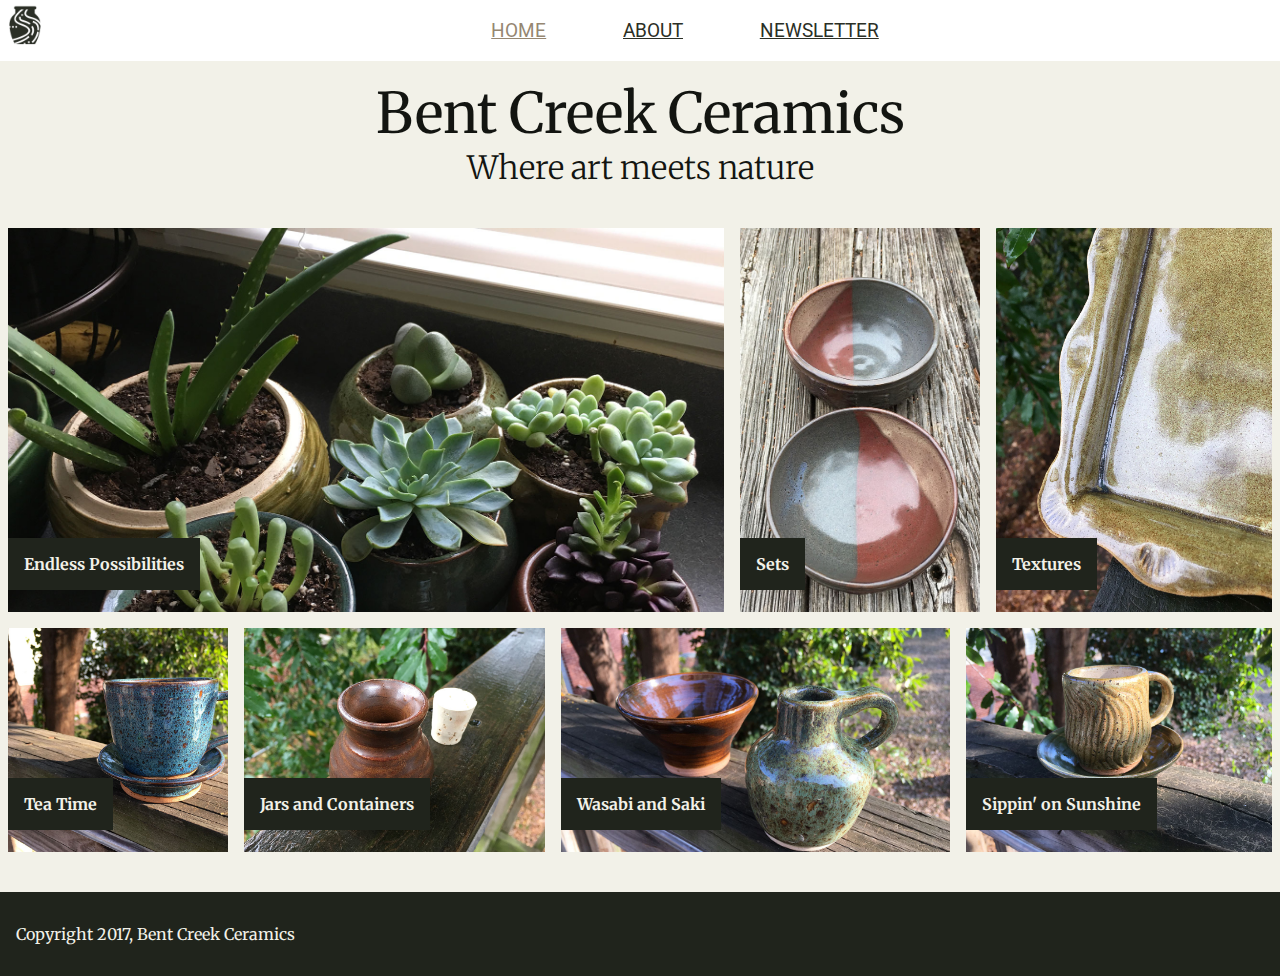
<file: index.html>
<!DOCTYPE html>
<html lang="en">
  <head>
    <meta charset="utf-8">
    <link rel="shortcut icon" href="images/favicon.ico" type="image/x-icon">
    <link rel="icon" href="images/favicon.ico" type="image/x-icon">
    <link rel="stylesheet" href="styles.css">
    <title>Bent Creek Ceramics</title>
  </head>
  <body>
    <header>
      <div class="nav-bar">
        <img id="logo" src="./images/bent-creek-logo.png" alt="logo">
        <nav>
          <ul>
            <li><a href="index.html" class="selected">Home</a></li>
            <li><a href="about.html">About</a></li>
            <li><a href="newsletter.html">Newsletter</a></li>
          </ul>
        </nav>
      </div>
    </header>
    <section class="heading">
      <h1>Bent Creek Ceramics</h1>
      <h3>Where art meets nature</h3>
    </section>
    <section class="home-images-large">
      <div class="large-wide-image1">
        <h4>Endless Possibilities</h4>
      </div>
      <div class="large-thin-image1">
        <h4>Sets</h4>
      </div>
      <div class="large-thin-image2">
        <h4>Textures</h4>
      </div>
    </section>
    <section class="home-images-small">
        <div class="small-thin-image1">
          <h4>Tea Time</h4>
        </div>
        <div class="small-thin-image2">
          <h4>Jars and Containers</h4>
        </div>
        <div class="small-wide-image1">
          <h4>Wasabi and Saki</h4>
        </div>
        <div class="small-thin-image3">
          <h4>Sippin' on Sunshine</h4>
        </div>
    </section>
    <footer>
      <p>Copyright 2017, Bent Creek Ceramics</p>
    </footer>
  </body>
</html>
</file>
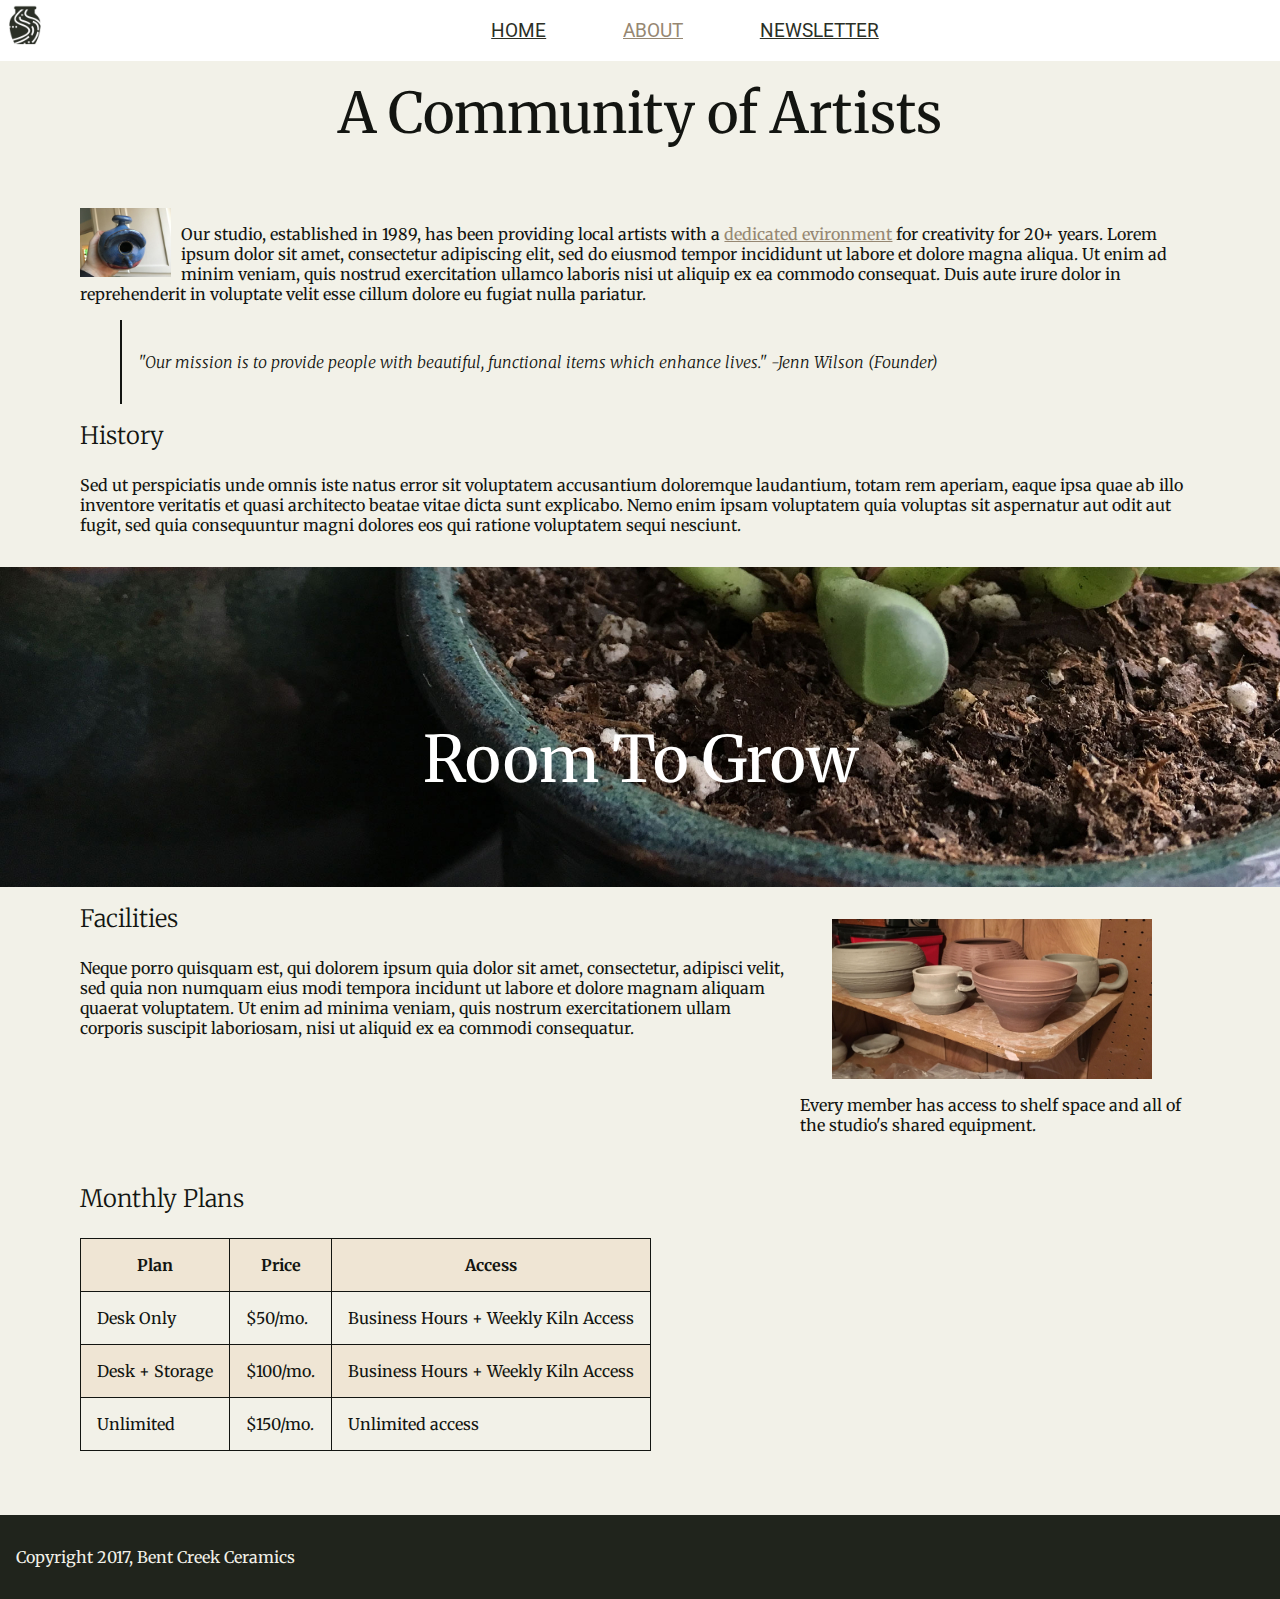
<file: about.html>
<!DOCTYPE html>
<html lang="en">
  <head>
    <meta charset="utf-8">
    <link rel="shortcut icon" href="images/favicon.ico" type="image/x-icon">
    <link rel="icon" href="images/favicon.ico" type="image/x-icon">
    <link rel="stylesheet" href="styles.css">
    <title>Bent Creek Ceramics - About</title>
  </head>
  <body>
    <header>
      <div class="nav-bar">
        <img id="logo" src="./images/bent-creek-logo.png" height="35" width="35" alt="logo">
        <nav>
          <ul>
            <li><a href="index.html">Home</a></li>
            <li><a href="about.html" class="selected">About</a></li>
            <li><a href="newsletter.html">Newsletter</a></li>
          </ul>
        </nav>
      </div>
    </header>
    <div class="wrapper">
        <h1 class="heading">A Community of Artists</h1>
      <section class="wide-margin">
        <img src="./images/birdhouse.jpg" alt="birdhouse" class="birdhouse">
        <p>Our studio, established in 1989, has been providing local artists with a <a href="#facilities">dedicated evironment</a> for creativity for 20+ years. Lorem ipsum dolor sit amet, consectetur adipiscing elit, sed do eiusmod tempor incididunt ut labore et dolore magna aliqua. Ut enim ad minim veniam, quis nostrud exercitation ullamco laboris nisi ut aliquip ex ea commodo consequat. Duis aute irure dolor in reprehenderit in voluptate velit esse cillum dolore eu fugiat nulla pariatur.</p>
        <blockquote>
          <p>"Our mission is to provide people with beautiful, functional items which enhance lives."
-Jenn Wilson (Founder)</p>
        </blockquote>
        <h3>History</h3>
        <p>Sed ut perspiciatis unde omnis iste natus error sit voluptatem accusantium doloremque laudantium, totam rem aperiam, eaque ipsa quae ab illo inventore veritatis et quasi architecto beatae vitae dicta sunt explicabo. Nemo enim ipsam voluptatem quia voluptas sit aspernatur aut odit aut fugit, sed quia consequuntur magni dolores eos qui ratione voluptatem sequi nesciunt.</p>
      </section>
      <div class="section-header-image">
        <h3 class="h3-center">Room To Grow</h3>
      </div>
      <a name="facilities"><section class="section-small"></a>
        <h3>Facilities</h3>
        <p>Neque porro quisquam est, qui dolorem ipsum quia dolor sit amet, consectetur, adipisci velit, sed quia non numquam eius modi tempora incidunt ut labore et dolore magnam aliquam quaerat voluptatem. Ut enim ad minima veniam, quis nostrum exercitationem ullam corporis suscipit laboriosam, nisi ut aliquid ex ea commodi consequatur.</p>
      </section>
      <aside class="pots">
        <img src="./images/background-1.jpg" alt="more pots">
        <p>Every member has access to shelf space and all of the studio's shared equipment.</p>
      </aside>
      <section class="plans">
        <h3>Monthly Plans</h3>
        <table>
          <thead>
            <tr class="trcolor">
              <th>Plan </th>
              <th>Price</th>
              <th>Access</th>
            </tr>
          </thead>
          <tbody>
            <tr>
              <td>Desk Only</td>
              <td>$50/mo.</td>
              <td>Business Hours + Weekly Kiln Access</td>
            </tr>
            <tr class="trcolor">
              <td>Desk + Storage </td>
              <td>$100/mo.</td>
              <td>Business Hours + Weekly Kiln Access</td>
            </tr>
            <tr>
              <td>Unlimited </td>
              <td>$150/mo.</td>
              <td>Unlimited access</td>
            </tr>
          </tbody>
        </table>
      </section>
    </div>
    <footer>
      <p>Copyright 2017, Bent Creek Ceramics</p>
    </footer>

  </body>
</html>
</file>
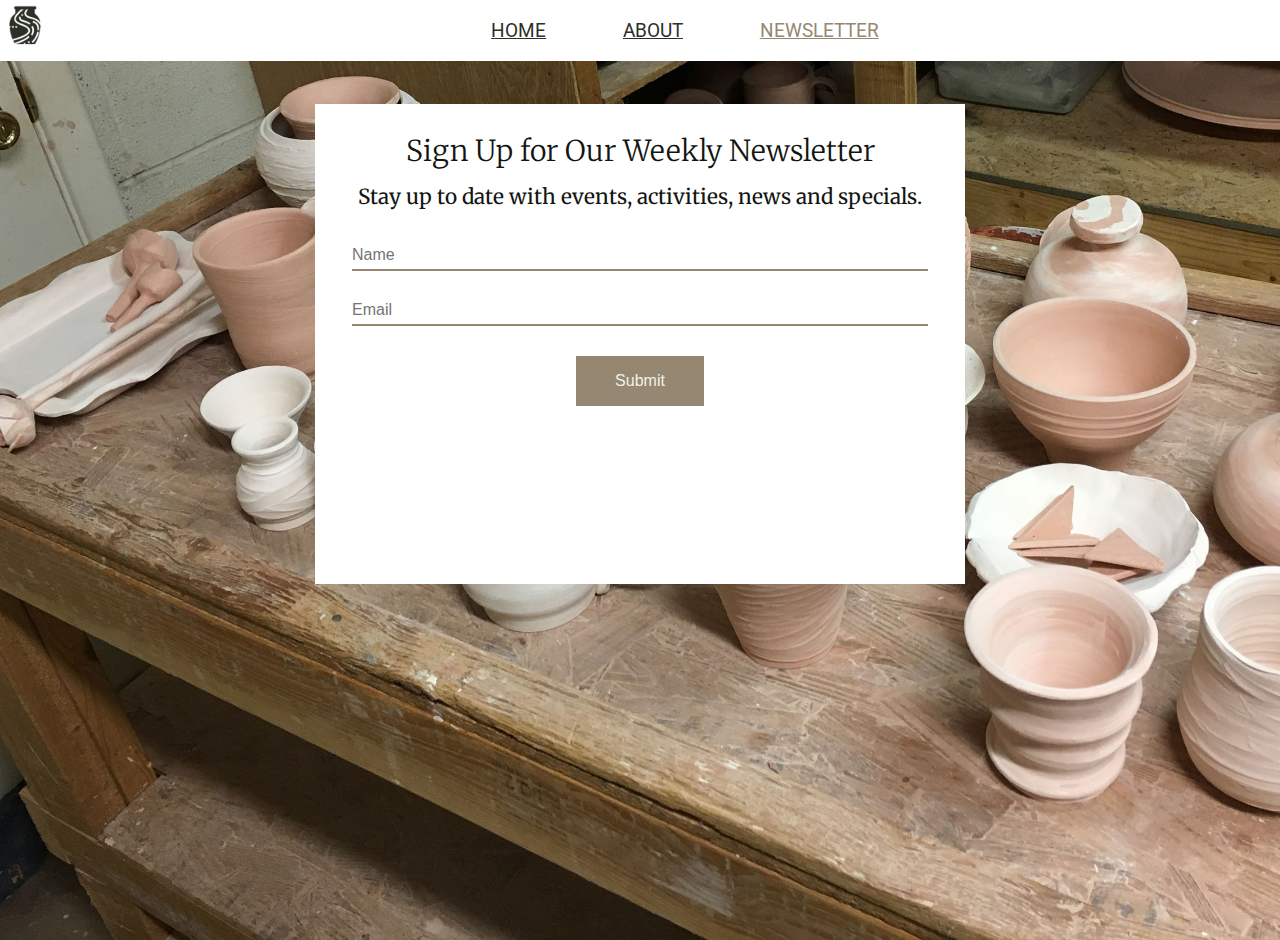
<file: newsletter.html>
<!DOCTYPE html>
<html lang="en">
  <head>
    <meta charset="utf-8">
    <link rel="shortcut icon" href="images/favicon.ico" type="image/x-icon">
    <link rel="icon" href="images/favicon.ico" type="image/x-icon">
    <link rel="stylesheet" href="styles.css">
    <title>Bent Creek Ceramics - Newsletter</title>
  </head>
  <body>
    <header>
      <div class="nav-bar">
        <img id="logo" src="./images/bent-creek-logo.png" height="35" width="35" alt="logo">
        <nav>
          <ul>
            <li><a href="index.html">Home</a></li>
            <li><a href="about.html">About</a></li>
            <li><a href="newsletter.html" class="selected">Newsletter</a></li>
          </ul>
        </nav>
      </div>
    </header>
    <section class="newsletter-wrapper">
      <div class=signup-div>
        <h1 class="signup-h1">Sign Up for Our Weekly Newsletter</h1>
        <h3 class="signup-h3">Stay up to date with events, activities, news and specials.</h3>
        <form class=signup-form action="index.html" method="post">
          <input id="nameInput" type="text" name="name" placeholder="Name">
          <input id="emailInput" type="email" name="email" placeholder="Email">
          <button id="signupButton" type="button" name="submit">Submit</button>
        </form>
      </div>
    </section>
    <script type="text/javascript">
  var nameInput = document.getElementById('nameInput');
  var emailInput = document.getElementById('emailInput');
  var signupButton = document.getElementById('signupButton');
  signupButton.addEventListener('click', function(e) {
    var nameVal = nameInput.value;
    var emailVal = emailInput.value;
    if (nameVal && emailVal) {
      alert('Thanks for signing up, ' + nameVal + '. Newsletters will be sent to ' + emailVal);
      nameInput.value = "";
      emailInput.value = "";
    } else {
      alert('We would love for you to sign up, please provide both your name and email address.');
    }
  });
</script>
  </body>
</html>
</file>
<file: styles.css>
@import url("https://fonts.googleapis.com/css?family=Merriweather:300,300i,400,400i,700|Roboto:300,300i,400,400i");
/* Fonts:
font-family: 'Merriweather', serif;
font-family: 'Roboto', sans-serif;
Colors:
Background: #F2F1E8
Text: #131511
Inline Link: #968772
Inline Link (Hover): #967343
Navigation Background: #FFFFFF
Navigation Text: #2B2F26
Navigation Text (Hover): #CD5D67
Navigation Text (Active) #968772
Button Background: #968772
Button Background (Hover): #967343
Button Text: #F2F1E8
Button Text (Hover): #FFFFFF
Input Border Bottom: #968772
Input Border Bottom (Focus): #967343 */
html, body {
  height:100%;
  width: 100%;
}
body {
  margin: 0px;
  font-family: 'Merriweather',serif,sans-serif;
  background: #F2F1E8;
  color: #131511;
  padding-top: 40px;
}
blockquote {
  font-style: italic;
  border-left: solid 2px #131511;
  overflow: hidden;
  font-weight: lighter;
  padding:1em;
}
a.selected{
  color: #968772;
}
li>a:hover{
  color: #CD5D67
}
p>a:hover{
  color:#967343
}
form{
display:block;
text-align: center;
}
a{
  color:#968772;
}
li>a{
  color:#2B2F26;
}
aside{
  margin: 1em;
  width: 30%;
  display:flex;
  flex-wrap:wrap;
  justify-content: center;
  flex-direction:column;
  align-items: center;
}
aside img {
width: 20em;
height:10em;
}
aside img:hover{
  transition: all 0.7s ease;
  transform: scale(1.2);
}
footer{
  background-color: #20241c;
  color:#F2F1E8;
  padding: 1em;
  font-family: 'Merriweather';
  margin-top:2em;
}
input{
  width: 50%;
  height: 50%;
  color:#968772;
}

h4{
  color:#F2F1E8;
  background-color: #20241c;
  padding: 1em;
}
h1 {
  text-align: center;
  font-size: 3.5em;
  font-family: 'Merriweather';
  font-weight: normal;
  margin-bottom:0px;
}
h1.heading {
  text-align: center;
  font-size: 3.5em;
  font-family: 'Merriweather';
  font-weight: normal;
  margin-bottom:.8em;
}
h3{
  font-size: 1.5em;
  font-family: 'Merriweather';
  font-weight: lighter;
  margin-top:0px;
}
main {
  width:40em;
}
ul {
  display: flex;
  justify-content: center;
  align-items: center;
  list-style: none;
  font-family: 'Roboto';
  font-size: 1.2em;
}
li {
  padding-left: 2em;
  padding-right: 2em;
  text-transform: uppercase;
  text-decoration: none;
}
.wide-margin{
  margin:1em 5em;
}
.wrapper{
  display: flex;
  flex-wrap: wrap;
  justify-content: center;
  flex-direction:row;

}
.newsletter-wrapper{
  display: flex;
  justify-content: center;
  background-image: url("./images/background-2.jpg");
  background-size: cover;
  background-repeat: no-repeat;
  height:100%;
  width: 100%;
}

.signup-div{
  background:white;
  height:50%;
  width: 50%;
  position:relative;
  top:4em;
  padding: 15px 5px;
}

.signup-form{
  background:white;
  width: 90%
  padding:15px 5px;
}

.signup-h1{
  font-size: 1.8em;
  font-weight: lighter;
  text-align: center;
  margin: .5em;
}
.signup-h3{
  font-size: 1.3em;
  font-weight: normal;
  text-align: center;
}

#nameInput{
  width: 90%;
  border-bottom: solid 2px #968772;
  border-left: none;
  border-right:none;
  border-top:none;
  margin: 15px;
  font-size:1em;
  padding: 0px 0px 5px 0px;
}
#nameInput:focus{
  border-bottom: solid 2px #967343;
  transition: all 0.7s ease;
  transform:scale(1.1);
}
#emailInput{
  width:90%;
  border-bottom: solid 2px #968772;
  border-left: none;
  border-right:none;
  border-top:none;
  margin: 15px;
  font-size: 1em;
  padding: 0px 0px 5px 0px;
}
#emailInput:focus{
  border-bottom: solid 2px #967343;
  transition: all 0.7s ease;
  transform:scale(1.1);
}
#signupButton{
  width:20%;
  height:20%;
  align-self: center;
  margin: 15px;
  background-color: #968772;
  padding: 1em;
  font-size: 1em;
  color: #F2F1E8;
  border: none;
}
#signupButton:hover{
  color: #FFFFFF;
  background-color: #967343;
}
.content1{
  display:flex;
  justify-content: flex-start;
  padding:.5em;

}
.home-images-large{
  display:flex;
  justify-content: space-between;
  height:25em;
}
.home-images-small{
  display:flex;
  justify-content: space-between;
  height: 15em;
}

.large-wide-image1{
  background-image: url("./images/product-1.jpg");
  background-size:cover;
  flex-grow: 3;
  margin: .5em;
  display: flex;
  justify-content: flex-start;
  align-items: flex-end;
}
.large-wide-image1:hover{
  transition: all 0.7s ease;
  transform: translatex(1.3em);
}
.large-thin-image1{
  background-image: url("./images/product-2.jpg");
  background-size:cover;
  flex-grow: 1;
  margin: .5em;
  display: flex;
  justify-content: flex-start;
  align-items: flex-end;
}
.large-thin-image1:hover{
  transition: all 0.7s ease;
  transform: translatey(1.3em);
}
.large-thin-image2{
  background-image: url("./images/product-3.jpg");
  background-size:cover;
  flex-grow: 1;
  margin: .5em;
  display: flex;
  justify-content: flex-start;
  align-items: flex-end;
}
.large-thin-image2:hover{
  transition: all 0.7s ease;
  transform: scale(.8);
}
.small-thin-image1{
  background-image: url("./images/product-4.jpg");
  background-size:cover;
  flex-grow: 1;
  margin: .5em;
  display: flex;
  justify-content: flex-start;
  align-items: flex-end;
}
.small-thin-image1:hover{
  transition: all 0.7s ease;
  transform: translateX(1.3em);
}
.small-thin-image2{
  background-image: url("./images/product-5.jpg");
  background-size:cover;
  display: flex;
  justify-content: flex-start;
  align-items: flex-end;
  flex-grow: 1;
  margin: .5em;
}
.small-thin-image2:hover{
  transition: all 0.7s ease;
  transform: translatey(1.3em);
}
.small-thin-image3{
  background-image: url("./images/product-7.jpg");
  background-size:cover;
  flex-grow: 1;
  margin: .5em;
  display: flex;
  justify-content: flex-start;
  align-items: flex-end;
}
.small-thin-image3:hover{
  transition: all 0.7s ease;
  transform:scale(.8);
}
.small-wide-image1{
  background-image: url("./images/product-6.jpg");
  background-size:cover;
  flex-grow: 2;
  margin: .5em;
  display: flex;
  justify-content: flex-start;
  align-items: flex-end;
}
.small-wide-image1:hover{
transition: all 0.7s ease;
transform: scale(1.3);
}
.section-header-image{
  background-image: url("./images/background-3.jpg");
  background-size:cover;
  background-repeat: no-repeat;
  background-attachment: fixed;
  width: 100%;
  text-align: center;
  color:white;
  height: 20em;
  display: flex;
  justify-content: center;
  align-items: center;
  margin-bottom:1em;
}
.section-small{
  width:55%;
  margin-left: 0em 5em;
}

.plans{
width:100%;
margin: 1em 5em 2em 5em;
}

.birdhouse{
  max-width: 20%;
  max-height: 20%;
  float: left;
  margin-right:10px;
}

.birdhouse:hover{
  transition: all 0.7s ease;
  transform: scale(1.3);
}

.h3-center{
  font-size: 4em;
  font-family: 'Merriweather';
  font-weight: normal;
  text-align: center;
  margin-top:2em;
}
.heading>h3{
  text-align:center;
  font-size: 2em;
  font-family: 'Merriweather';
  font-weight: lighter;
  margin-top:0px;
}

.nav-bar {
  background-color: white;
  position: fixed;
  width: 100%;
  top:0px;
}

#logo {
  float: left;
  position: relative;
  margin: 5px 5px 5px 5px;
  height: 40px;
  width: 40px;
}

table {
    border-collapse: collapse;
}
.trcolor{
  background-color: #efe5d4;
}
table, th, td {
    border: 1px solid;
}
td, th {
  padding:1em;
}
</file>
